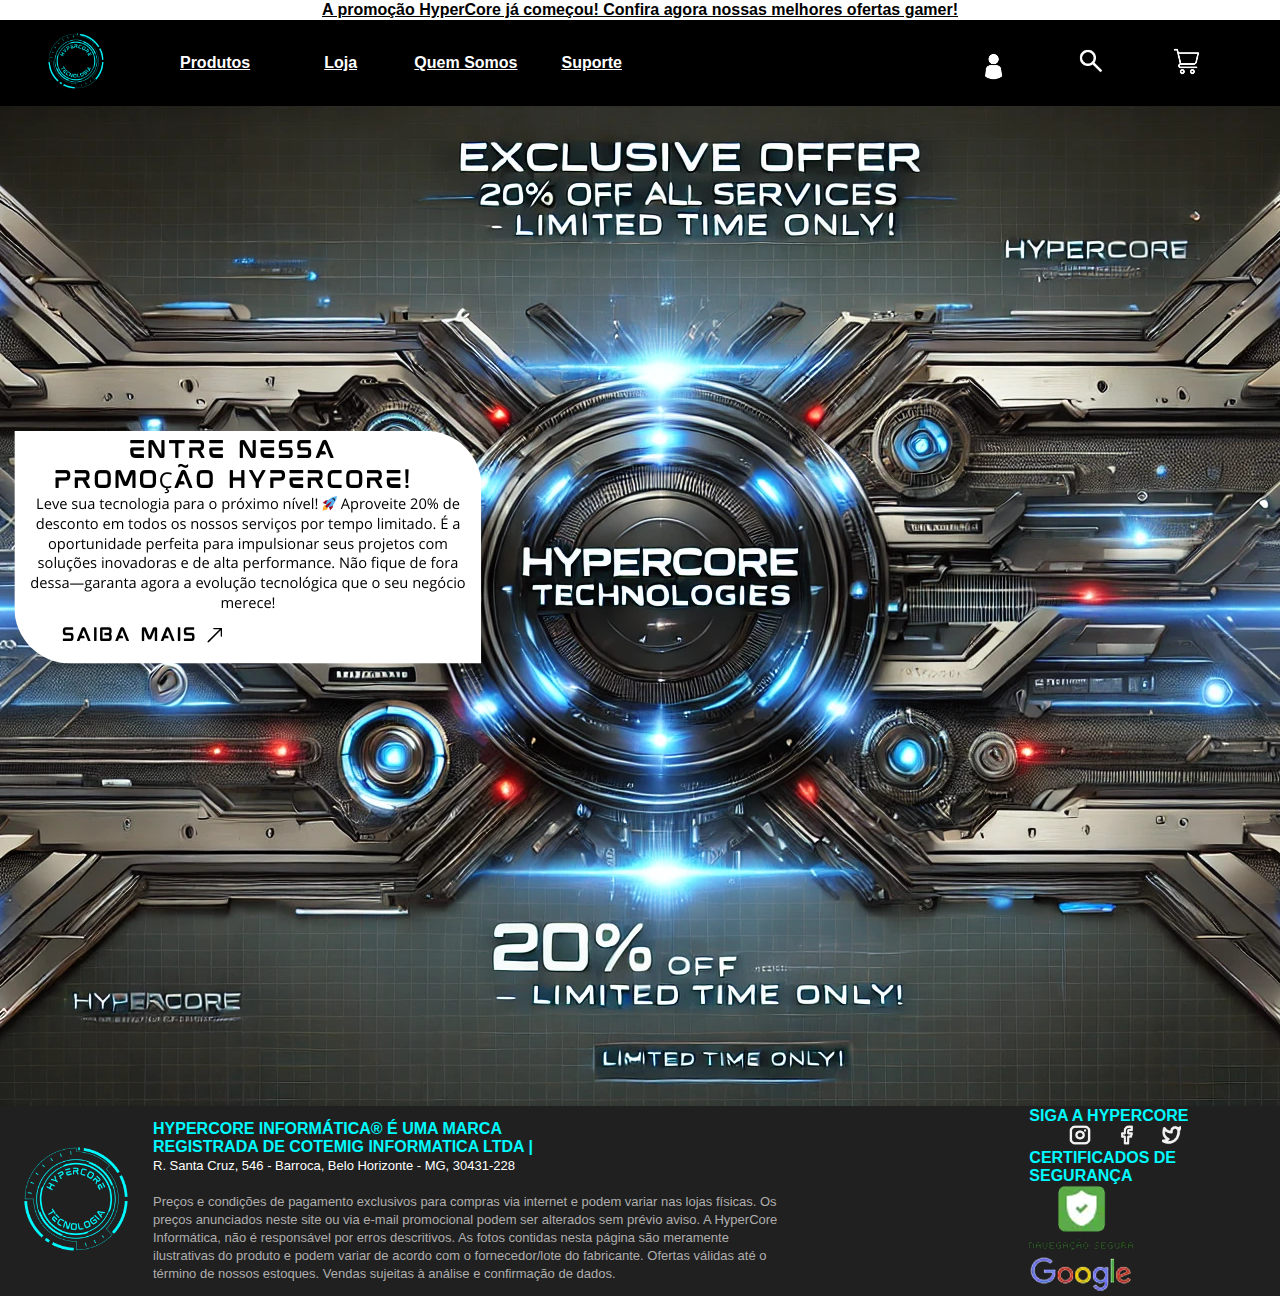
<file: index.html>
<!DOCTYPE html>
<html lang="en">
<head>
    <meta charset="UTF-8">
    <meta name="viewport" content="width=device-width, initial-scale=1.0">
    <link rel="stylesheet" href="style.css">
    <title>Document</title>
</head>
<body>
    
    <table cellspacing="0" >
    </tr>
    <tr class="promocao">
        <td colspan="10"><a href="loja.html" class="promocao">A promoção HyperCore já começou! Confira agora nossas melhores ofertas gamer!</td>
         
    </tr>
        </tr>
        <tr class="cabecalho"> 
            <td class="direita2"><a href="index.html" ><img src="Logo HyperCore.png" class="direita2"></td>
            <td class="white2"><a href="podruto.html" class="white2">Produtos</td>
            <td class="white2"><a href="loja.html" class="white2">Loja</td>
            <td class="white2"><a href="quemsomos.html" class="white2">Quem Somos</td>
            <td class="white2"><a href="suporte.html" class="white2">Suporte</td>
            <td></td>
            <td></td>
            <td class="direita"><img src="login (1).png" class="login"></td>
            <td class=""><img src="search.png" class="searchh"></td>
            <td class="esquerda"><img src="Logotipo circular futurista de tecnologia azul e preto (1).png" class="login"></td>
        </tr>
        <tr class="meio">
            <td colspan="10"><a href="loja.html" ><img src="login (2).png">
            
        </tr>
        
        <tr class ="rodape">
            <td class="direita3"><a href="index.html" ><img src="Logo HyperCore.png" class="direita3"></td>
            <td colspan="7"  class="esquerda"> <span class="azul">  HYPERCORE INFORMÁTICA® É UMA MARCA <br> REGISTRADA DE COTEMIG INFORMATICA LTDA |</span> <br>
               <span class="white"> R. Santa Cruz, 546 - Barroca, Belo Horizonte - MG, 30431-228 </span> <br>
                <br>
              <span class="gray">  Preços e condições de pagamento exclusivos para compras via internet e podem variar nas lojas físicas. Os  <br>
                preços anunciados neste site ou via e-mail promocional podem ser alterados sem prévio 
                aviso. A HyperCore <br>
                 Informática, não é responsável por erros descritivos. As fotos contidas nesta página são meramente <br>
                ilustrativas do produto e podem variar de acordo com o fornecedor/lote do fabricante. 
                Ofertas válidas até o <br> término de nossos estoques. Vendas sujeitas à análise e confirmação de dados. </span>
                
                
            </td>
            <td colspan="3"> <span class="azul"> SIGA A HYPERCORE </span> <br>
                <span class="tamanho"><img src="Instagram.png" class="tamanho"> </span>
            </span class="tamanho"><img src="Facebook.png" class="tamanho"></span>
        </span class="tamanho"><img src="Twitter.png" class="tamanho" alt=""></span> <br>
        <span class="azul">CERTIFICADOS DE SEGURANÇA </span> <br>
        <img src="image 2 (1).png" alt="">

    
                
            </td>

            
            
        </tr>
    </table>
</body>
</html>
</file>
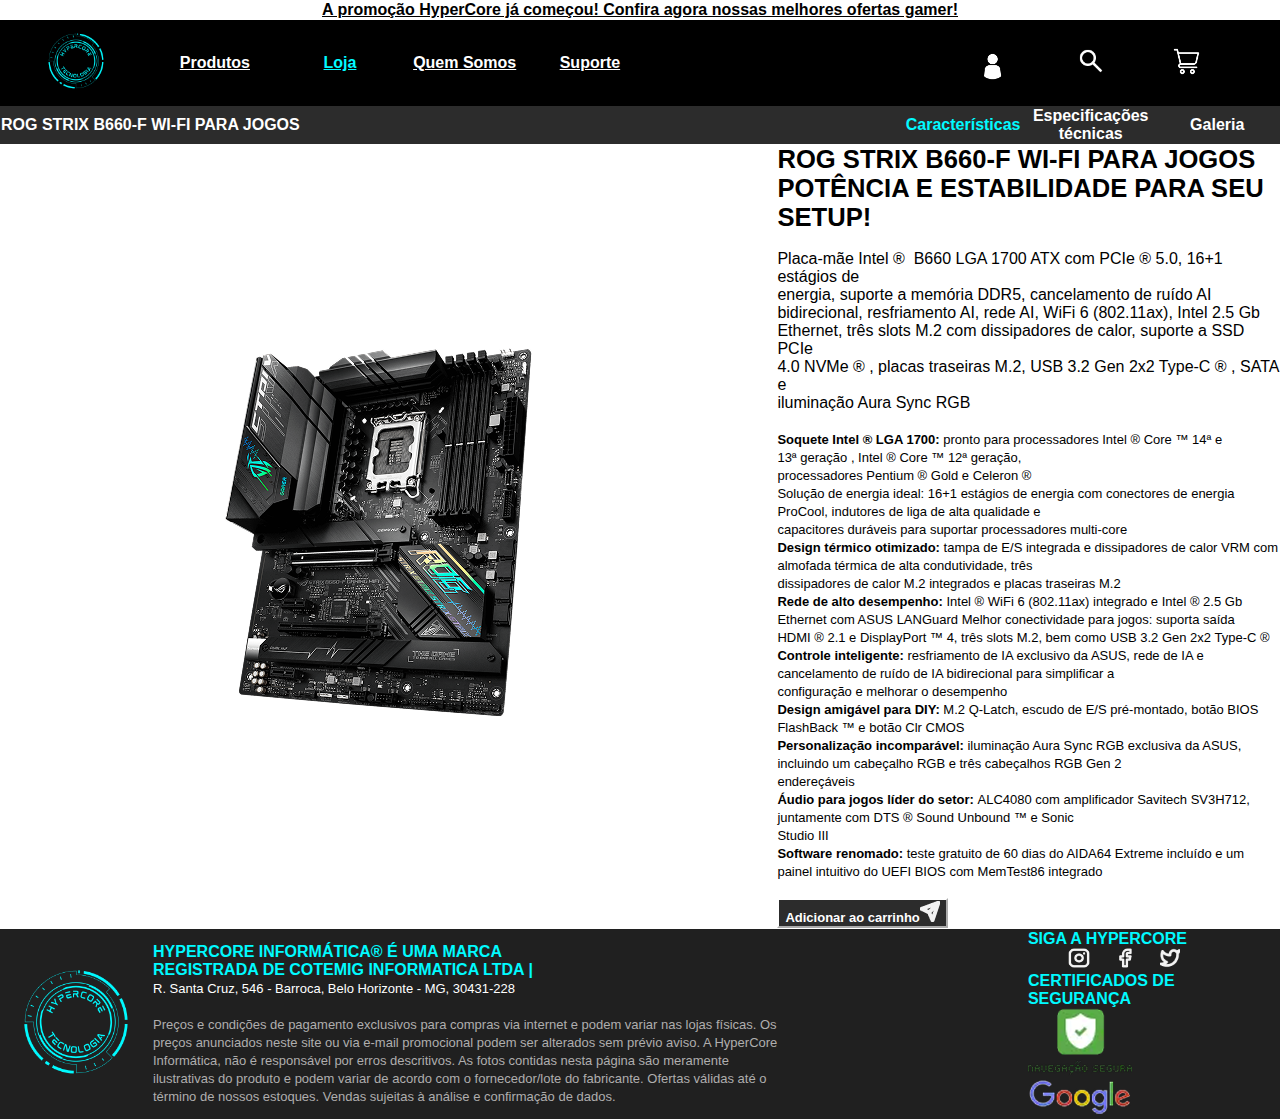
<file: loja.html>
<!DOCTYPE html>
<html lang="en">
<head>
    <meta charset="UTF-8">
    <meta name="viewport" content="width=device-width, initial-scale=1.0">
    <link rel="stylesheet" href="style.css">
    <title>Document</title>
    
</head>
<body>
    <table cellspacing="0" >
    </tr>
    <tr class="promocao">
        <td colspan="10"><a href="loja.html" class="promocao">A promoção HyperCore já começou! Confira agora nossas melhores ofertas gamer!</td>
      
    </tr>
        </tr>
        <tr class="cabecalho"> 
            <td class="direita2"><a href="index.html" ><img src="Logo HyperCore.png" class="direita2"></td>
            <td class="white2"><a href="podruto.html" class="white2">Produtos</td>
            <td class="azul"><a href="loja.html" class="azul">Loja</td>
            <td class="white2"><a href="quemsomos.html" class="white2">Quem Somos</td>
            <td class="white2"><a href="suporte.html" class="white2">Suporte</td>
            <td></td>
            <td></td>
            <td class="direita"><img src="login (1).png" class="login"></td>
            <td class=""><img src="search.png" class="searchh"></td>
            <td class="esquerda"><img src="Logotipo circular futurista de tecnologia azul e preto (1).png" class="login"></td>
        </tr>
            <tr>
                <td class="cabecalho3" colspan="7">ROG STRIX B660-F WI-FI PARA JOGOS</t>
                <td class="azul3" colspan="1">Características</td>
                <td class="white5" colspan="1">Especificações técnicas</td>
                <td class="white5" colspan="1">Galeria</td>
                
                
            </tr>
            <tr class="">
                <td class="centro" colspan="6"><img src="ROG-Strix-B660-F-Gaming 1.png" alt=""></td>
                <td colspan="4"><span class="black3">ROG STRIX B660-F WI-FI PARA JOGOS </span> <br>
                   <span class="black3">POTÊNCIA E ESTABILIDADE PARA SEU SETUP! </span> <br>
                    <br>
                   <span class="black4"> Placa-mãe Intel ®  B660 LGA 1700 ATX com PCIe ® 5.0, 16+1 estágios de <br>
                    energia, suporte a memória DDR5, cancelamento de ruído AI <br>
                    bidirecional, resfriamento AI, rede AI, WiFi 6 (802.11ax), Intel 2.5 Gb <br>
                     Ethernet, três slots M.2 com dissipadores de calor, suporte a SSD PCIe <br>
                      4.0 NVMe ® , placas traseiras M.2, USB 3.2 Gen 2x2 Type-C ® , SATA e <br>
                      iluminação Aura Sync RGB </span><br>
                      <br>
                      <span class="black5"><span class="bold">Soquete Intel ® LGA 1700:</span> pronto para processadores Intel ® Core ™ 14ª e 13ª geração , Intel ® Core ™ 12ª geração,<br>
                       processadores Pentium ® Gold e Celeron ® <br>
Solução de energia ideal: 16+1 estágios de energia com conectores de energia ProCool, indutores de liga de alta qualidade  e <br>
capacitores duráveis ​​para suportar processadores multi-core <br>
<span class="bold" >Design térmico otimizado:</span> tampa de E/S integrada e dissipadores de calor VRM com almofada térmica de alta condutividade, três <br>
dissipadores de calor M.2 integrados e placas traseiras M.2 <br>
<span class="bold">Rede de alto desempenho:</span> Intel ® WiFi 6 (802.11ax) integrado e Intel ® 2.5 Gb Ethernet com ASUS LANGuard
Melhor conectividade para jogos: suporta saída HDMI ® 2.1 e DisplayPort ™ 4, três slots M.2, bem como USB 3.2 Gen 2x2 Type-C ®
<span class="bold">Controle inteligente:</span> resfriamento de IA exclusivo da ASUS, rede de IA e cancelamento de ruído de IA bidirecional para simplificar a <br>
configuração e melhorar o desempenho <br>
<span class="bold">Design amigável para DIY:</span> M.2 Q-Latch, escudo de E/S pré-montado, botão BIOS FlashBack ™ e botão Clr CMOS <br>
<span class="bold">Personalização incomparável:</span> iluminação Aura Sync RGB exclusiva da ASUS, incluindo um cabeçalho RGB e três cabeçalhos RGB Gen 2 <br>
endereçáveis <br>
<span class="bold">Áudio para jogos líder do setor:</span> ALC4080 com amplificador Savitech SV3H712, juntamente com DTS ® Sound Unbound ™ e Sonic <br>
Studio III <br>
<span class="bold">Software renomado:</span> teste gratuito de 60 dias do AIDA64 Extreme incluído e um painel intuitivo do UEFI BIOS com MemTest86 integrado 
</span> <br>
<br>
<button class="black6" type="submit">Adicionar ao carrinho<img src="Send.png" alt=""></button>

                </td>
                
    
            </tr>
           
            </tr><tr class ="rodape">
                <td class="direita3"><a href="index.html" ><img src="Logo HyperCore.png" class="direita3"></td>
                <td colspan="7"  class="esquerda"> <span class="azul">  HYPERCORE INFORMÁTICA® É UMA MARCA <br> REGISTRADA DE COTEMIG INFORMATICA LTDA |</span> <br>
                   <span class="white"> R. Santa Cruz, 546 - Barroca, Belo Horizonte - MG, 30431-228 </span> <br>
                    <br>
                  <span class="gray">  Preços e condições de pagamento exclusivos para compras via internet e podem variar nas lojas físicas. Os  <br>
                    preços anunciados neste site ou via e-mail promocional podem ser alterados sem prévio 
                    aviso. A HyperCore <br>
                     Informática, não é responsável por erros descritivos. As fotos contidas nesta página são meramente <br>
                    ilustrativas do produto e podem variar de acordo com o fornecedor/lote do fabricante. 
                    Ofertas válidas até o <br> término de nossos estoques. Vendas sujeitas à análise e confirmação de dados. </span>
                    
                    
                </td>
                <td colspan="3"> <span class="azul"> SIGA A HYPERCORE </span> <br>
                    <span class="tamanho"><img src="Instagram.png" class="tamanho"> </span>
                </span class="tamanho"><img src="Facebook.png" class="tamanho"></span>
            </span class="tamanho"><img src="Twitter.png" class="tamanho" alt=""></span> <br>
            <span class="azul">CERTIFICADOS DE SEGURANÇA </span> <br>
            <img src="image 2 (1).png" alt="">
    
        </table>
</body>
</html>
</file>
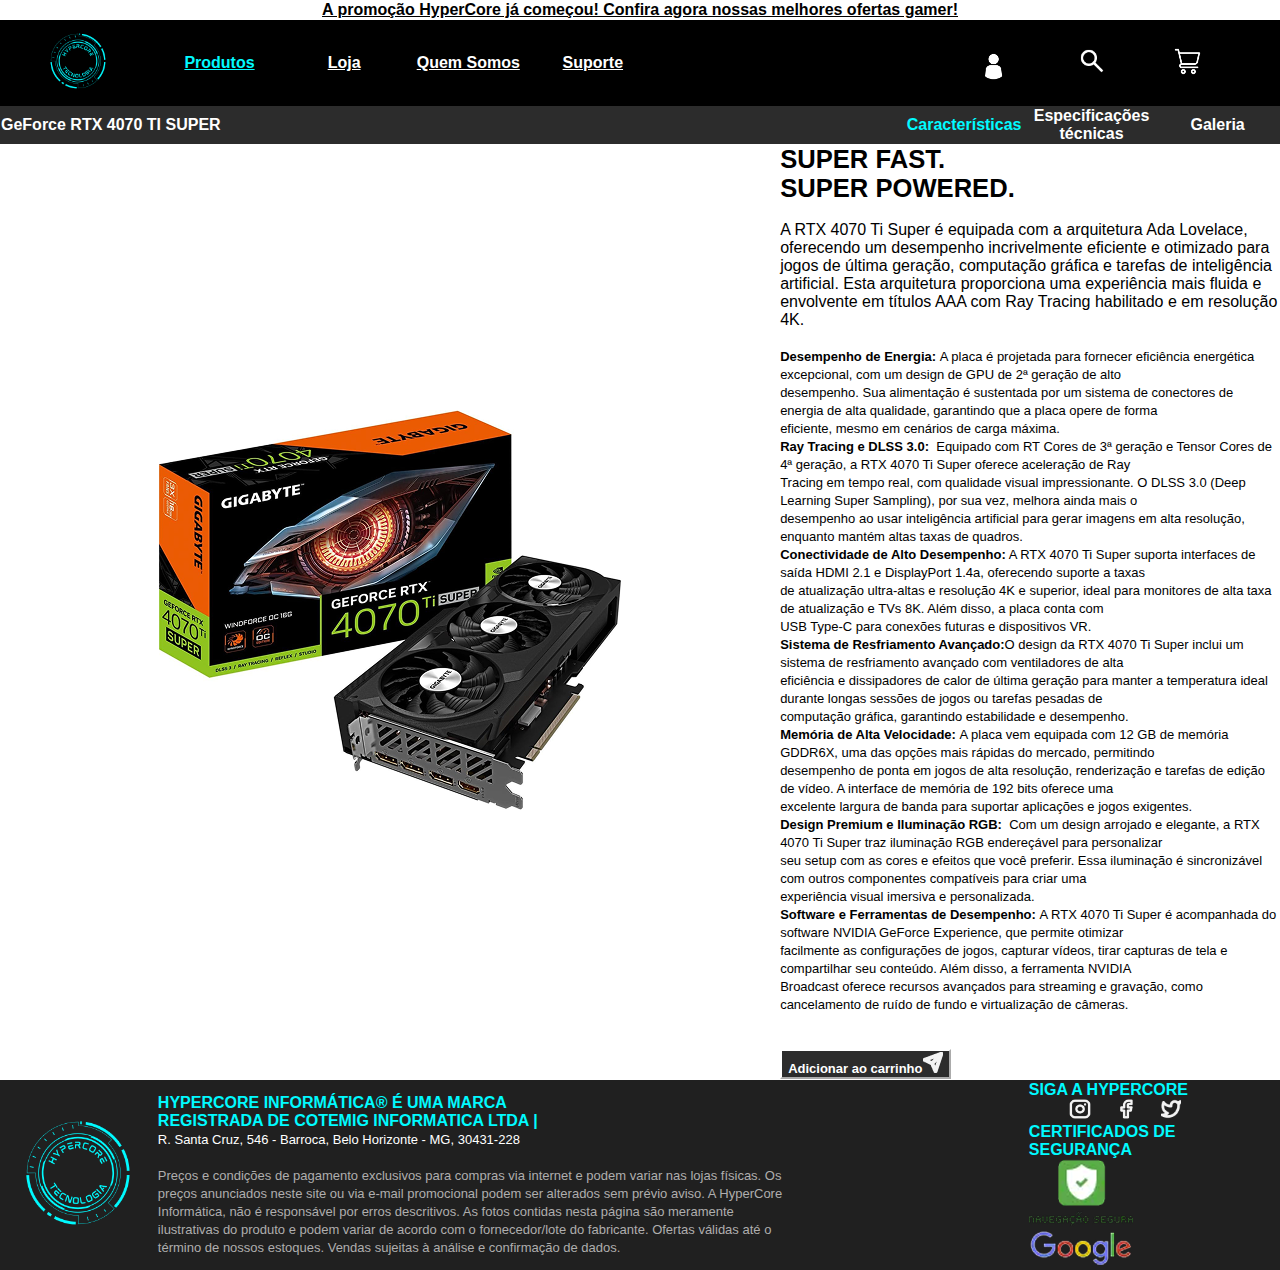
<file: podruto.html>
<!DOCTYPE html>
<html lang="en">
<head>
    <meta charset="UTF-8">
    <meta name="viewport" content="width=device-width, initial-scale=1.0">
    <title>Document</title>
    <link rel="stylesheet" href="style.css">
</head>
<body>
</head>
<body>
    <table cellspacing="0">
    </tr>
    <tr class="promocao">
        <td colspan="10"><a href="loja.html" class="promocao">A promoção HyperCore já começou! Confira agora nossas melhores ofertas gamer!</td>
      
    </tr>
        <tr class="cabecalho"> 
            <td class="direita2"><a href="index.html" ><img src="Logo HyperCore.png" class="direita2"></td>
            <td class="azul"><a href="podruto.html" class="azul">Produtos</td>
            <td class="white2"><a href="loja.html" class="white2">Loja</td>
            <td class="white2"><a href="quemsomos.html" class="white2">Quem Somos</td>
            <td class="white2"><a href="suporte.html" class="white2">Suporte</td>
            <td></td>
            <td></td>
            <td class="direita"><img src="login (1).png" class="login"></td>
            <td class=""><img src="search.png" class="searchh"></td>
            <td class="esquerda"><img src="Logotipo circular futurista de tecnologia azul e preto (1).png" class="login"></td>
            <tr>
                <td class="cabecalho3" colspan="7">GeForce RTX 4070 TI SUPER</t>
                <td class="azul3" colspan="1">Características</td>
                <td class="white5" colspan="1">Especificações técnicas</td>
                <td class="white5" colspan="1">Galeria</td>
                
                
            </tr>
            <tr class="">
                <td class="centro" colspan="6"><img src="71bO6YPZAcL 1.png" alt=""></td>
                <td colspan="4"><span class="black3">SUPER FAST.</span> <br>
                   <span class="black3">SUPER POWERED.</span> <br>
                    <br>
                   <span class="black4"> A RTX 4070 Ti Super é equipada com a arquitetura Ada Lovelace,  <br>
                    oferecendo um desempenho incrivelmente eficiente e otimizado para <br>
                    jogos de última geração, computação gráfica e tarefas de inteligência <br>
                    artificial. Esta arquitetura proporciona uma experiência mais fluida e  <br>
                    envolvente em títulos AAA com Ray Tracing habilitado e em resolução <br>
                    4K. </span><br>
                      <br>
                      <span class="black5"><span class="bold">Desempenho de Energia: </span> A placa é projetada para fornecer eficiência energética excepcional, com um design de GPU de 2ª geração de alto <br>
                      desempenho. Sua alimentação é sustentada por um sistema de conectores de energia de alta qualidade, garantindo que a placa opere de forma  <br>
                      eficiente, mesmo em cenários de carga máxima. <br>
<span class="bold" >Ray Tracing e DLSS 3.0:</span>  Equipado com RT Cores de 3ª geração e Tensor Cores de 4ª geração, a RTX 4070 Ti Super oferece aceleração de Ray <br>
Tracing em tempo real, com qualidade visual impressionante. O DLSS 3.0 (Deep Learning Super Sampling), por sua vez, melhora ainda mais o  <br>
desempenho ao usar inteligência artificial para gerar imagens em alta resolução, enquanto mantém altas taxas de quadros. <br>
<span class="bold">Conectividade de Alto Desempenho:</span>  A RTX 4070 Ti Super suporta interfaces de saída HDMI 2.1 e DisplayPort 1.4a, oferecendo suporte a taxas  <br>
de atualização ultra-altas e resolução 4K e superior, ideal para monitores de alta taxa de atualização e TVs 8K. Além disso, a placa conta com   <br>
USB Type-C para conexões futuras e dispositivos VR. <br>
<span class="bold">Sistema de Resfriamento Avançado:</span>O design da RTX 4070 Ti Super inclui um sistema de resfriamento avançado com ventiladores de alta  <br>
eficiência e dissipadores de calor de última geração para manter a temperatura ideal durante longas sessões de jogos ou tarefas pesadas de <br>
computação gráfica, garantindo estabilidade e desempenho. <br>
<span class="bold">Memória de Alta Velocidade:</span> A placa vem equipada com 12 GB de memória GDDR6X, uma das opções mais rápidas do mercado, permitindo  <br>
desempenho de ponta em jogos de alta resolução, renderização e tarefas de edição de vídeo. A interface de memória de 192 bits oferece uma <br>
excelente largura de banda para suportar aplicações e jogos exigentes. <br>
<span class="bold">Design Premium e Iluminação RGB:</span>  Com um design arrojado e elegante, a RTX 4070 Ti Super traz iluminação RGB endereçável para personalizar<br>
seu setup com as cores e efeitos que você preferir. Essa iluminação é sincronizável com outros componentes compatíveis para criar uma <br>
experiência visual imersiva e personalizada. <br>
<span class="bold">Software e Ferramentas de Desempenho:</span> A RTX 4070 Ti Super é acompanhada do software NVIDIA GeForce Experience, que permite otimizar  <br>
facilmente as configurações de jogos, capturar vídeos, tirar capturas de tela e compartilhar seu conteúdo. Além disso, a ferramenta NVIDIA <br>
Broadcast oferece recursos avançados para streaming e gravação, como cancelamento de ruído de fundo e virtualização de câmeras.<br>
</span> <br>
<br>
<button class="black6" type="submit">Adicionar ao carrinho<img src="Send.png" alt=""></button>

                </td>
            </tr><tr class ="rodape">
                <td class="direita3"><a href="index.html" ><img src="Logo HyperCore.png" class="direita3"></td>
                <td colspan="7"  class="esquerda"> <span class="azul">  HYPERCORE INFORMÁTICA® É UMA MARCA <br> REGISTRADA DE COTEMIG INFORMATICA LTDA |</span> <br>
                   <span class="white"> R. Santa Cruz, 546 - Barroca, Belo Horizonte - MG, 30431-228 </span> <br>
                    <br>
                  <span class="gray">  Preços e condições de pagamento exclusivos para compras via internet e podem variar nas lojas físicas. Os  <br>
                    preços anunciados neste site ou via e-mail promocional podem ser alterados sem prévio 
                    aviso. A HyperCore <br>
                     Informática, não é responsável por erros descritivos. As fotos contidas nesta página são meramente <br>
                    ilustrativas do produto e podem variar de acordo com o fornecedor/lote do fabricante. 
                    Ofertas válidas até o <br> término de nossos estoques. Vendas sujeitas à análise e confirmação de dados. </span>
                    
                    
                </td>
                <td colspan="3"> <span class="azul"> SIGA A HYPERCORE </span> <br>
                    <span class="tamanho"><img src="Instagram.png" class="tamanho"> </span>
                </span class="tamanho"><img src="Facebook.png" class="tamanho"></span>
            </span class="tamanho"><img src="Twitter.png" class="tamanho" alt=""></span> <br>
            <span class="azul">CERTIFICADOS DE SEGURANÇA </span> <br>
            <img src="image 2 (1).png" alt="">
    
        </table>
</body>
</html>
</body>
</html>
</file>
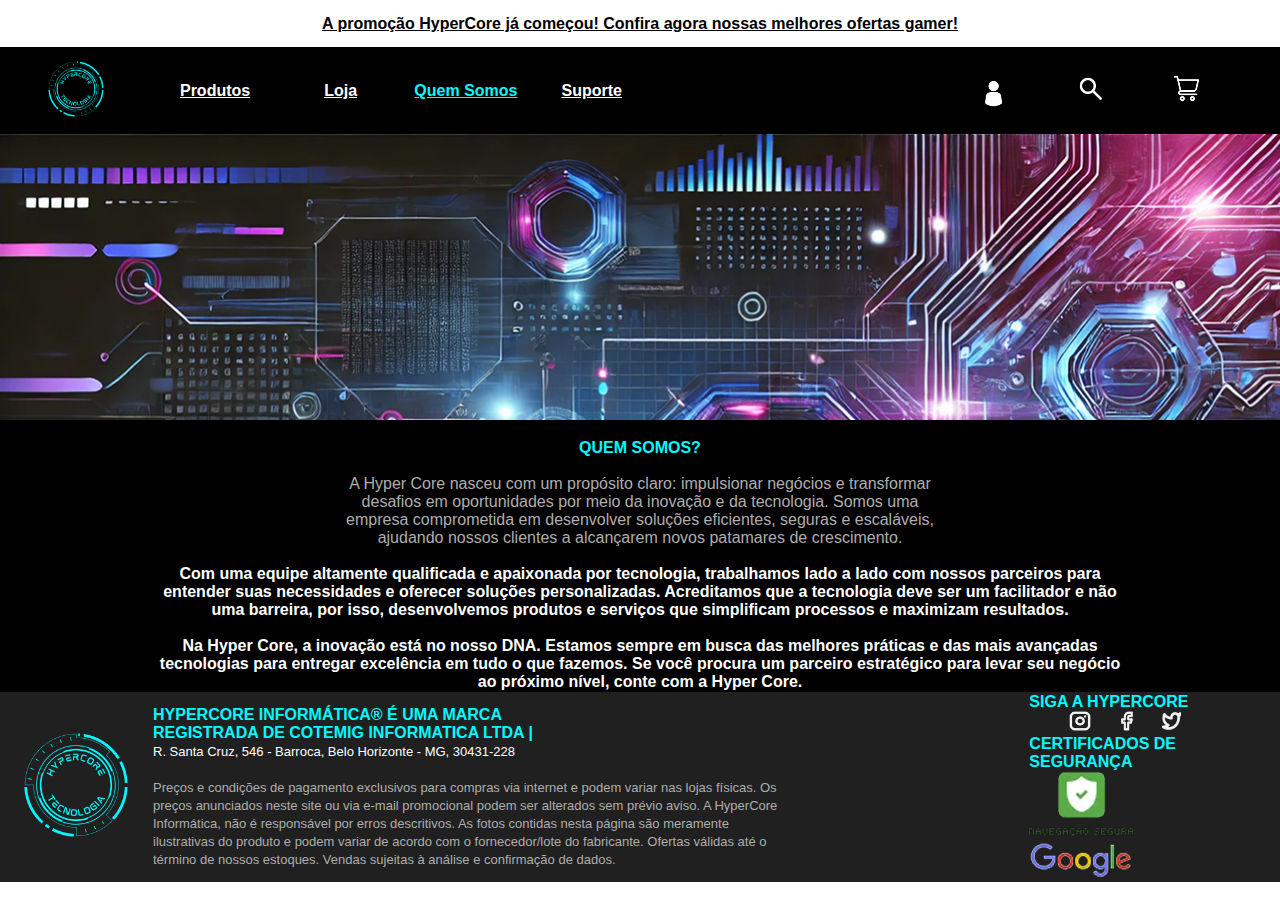
<file: quemsomos.html>
<!DOCTYPE html>
<html lang="en">
<head>
    <meta charset="UTF-8">
    <meta name="viewport" content="width=device-width, initial-scale=1.0">
    <link rel="stylesheet" href="style.css">
    <title>Document</title>
    
</head>
<body>
    <table cellspacing="0" >
    </tr> 
    <tr class="promocao">
    <td colspan="10"><a href="loja.html" class="promocao">A promoção HyperCore já começou! Confira agora nossas melhores ofertas gamer!</td>
  
    </tr>
        </tr>
        <tr class="cabecalho"> 
            <td class="direita2"><a href="index.html" ><img src="Logo HyperCore.png" class="direita2"></td>
            <td class="white2"><a href="podruto.html" class="white2">Produtos</td>
            <td class="white2"><a href="loja.html" class="white2">Loja</td>
            <td class="azul"><a href="quemsomos.html" class="azul">Quem Somos</td>
            <td class="white2"><a href="suporte.html" class="white2">Suporte</td>
            <td></td>
            <td></td>
            <td class="direita"><img src="login (1).png" class="login"></td>
            <td class=""><img src="search.png" class="searchh"></td>
            <td class="esquerda"><img src="Logotipo circular futurista de tecnologia azul e preto (1).png" class="login"></td>
        </tr>
            <tr class="meio2">
                <td></td>
                <td></td>
                <td></td>
                <td></td>
                <td></td>
                <td></td>
                <td></td>
                <td></td>
                <td></td>
                <td></td>
            </tr>
            <tr class="cabecalho">
                <td colspan="10"><br>
                    <span class="azul">QUEM SOMOS?</span><br>
                    <br>
                    <span class="gray2">A Hyper Core nasceu com um propósito claro: impulsionar negócios e transformar <br>
                    desafios em oportunidades por meio da inovação e da tecnologia. Somos uma <br>
                    empresa comprometida em desenvolver soluções eficientes, seguras e escaláveis,<br>
                    ajudando nossos clientes a alcançarem novos patamares de crescimento. </span> <br>
                    <br>
                     <span class="white3"> Com uma equipe altamente qualificada e apaixonada por tecnologia, trabalhamos lado a lado com nossos parceiros para <br>
                    entender suas necessidades e oferecer soluções personalizadas. Acreditamos que a tecnologia deve ser um facilitador e não <br>
                    uma barreira, por isso, desenvolvemos produtos e serviços que simplificam processos e maximizam resultados. <br>
                         <br>
                         Na Hyper Core, a inovação está no nosso DNA. Estamos sempre em busca das melhores práticas e das mais avançadas <br>
                          tecnologias para entregar excelência em tudo o que fazemos. Se você procura um parceiro estratégico para levar seu negócio <br>
                          ao próximo nível, conte com a Hyper Core.
                        </span>
                        <br>
                        
                </td>
              
            </tr>
          
            </tr><tr class ="rodape">
                <td class="direita3"><a href="index.html" ><img src="Logo HyperCore.png" class="direita3"></td>
                <td colspan="7"  class="esquerda"> <span class="azul">  HYPERCORE INFORMÁTICA® É UMA MARCA <br> REGISTRADA DE COTEMIG INFORMATICA LTDA |</span> <br>
                   <span class="white"> R. Santa Cruz, 546 - Barroca, Belo Horizonte - MG, 30431-228 </span> <br>
                    <br>
                  <span class="gray">  Preços e condições de pagamento exclusivos para compras via internet e podem variar nas lojas físicas. Os  <br>
                    preços anunciados neste site ou via e-mail promocional podem ser alterados sem prévio 
                    aviso. A HyperCore <br>
                     Informática, não é responsável por erros descritivos. As fotos contidas nesta página são meramente <br>
                    ilustrativas do produto e podem variar de acordo com o fornecedor/lote do fabricante. 
                    Ofertas válidas até o <br> término de nossos estoques. Vendas sujeitas à análise e confirmação de dados. </span>
                    
                    
                </td>
                <td colspan="3"> <span class="azul"> SIGA A HYPERCORE </span> <br>
                    <span class="tamanho"><img src="Instagram.png" class="tamanho"> </span>
                </span class="tamanho"><img src="Facebook.png" class="tamanho"></span>
            </span class="tamanho"><img src="Twitter.png" class="tamanho" alt=""></span> <br>
            <span class="azul">CERTIFICADOS DE SEGURANÇA </span> <br>
            <img src="image 2 (1).png" alt="">
    
        </table>
</body>
</html>
</file>
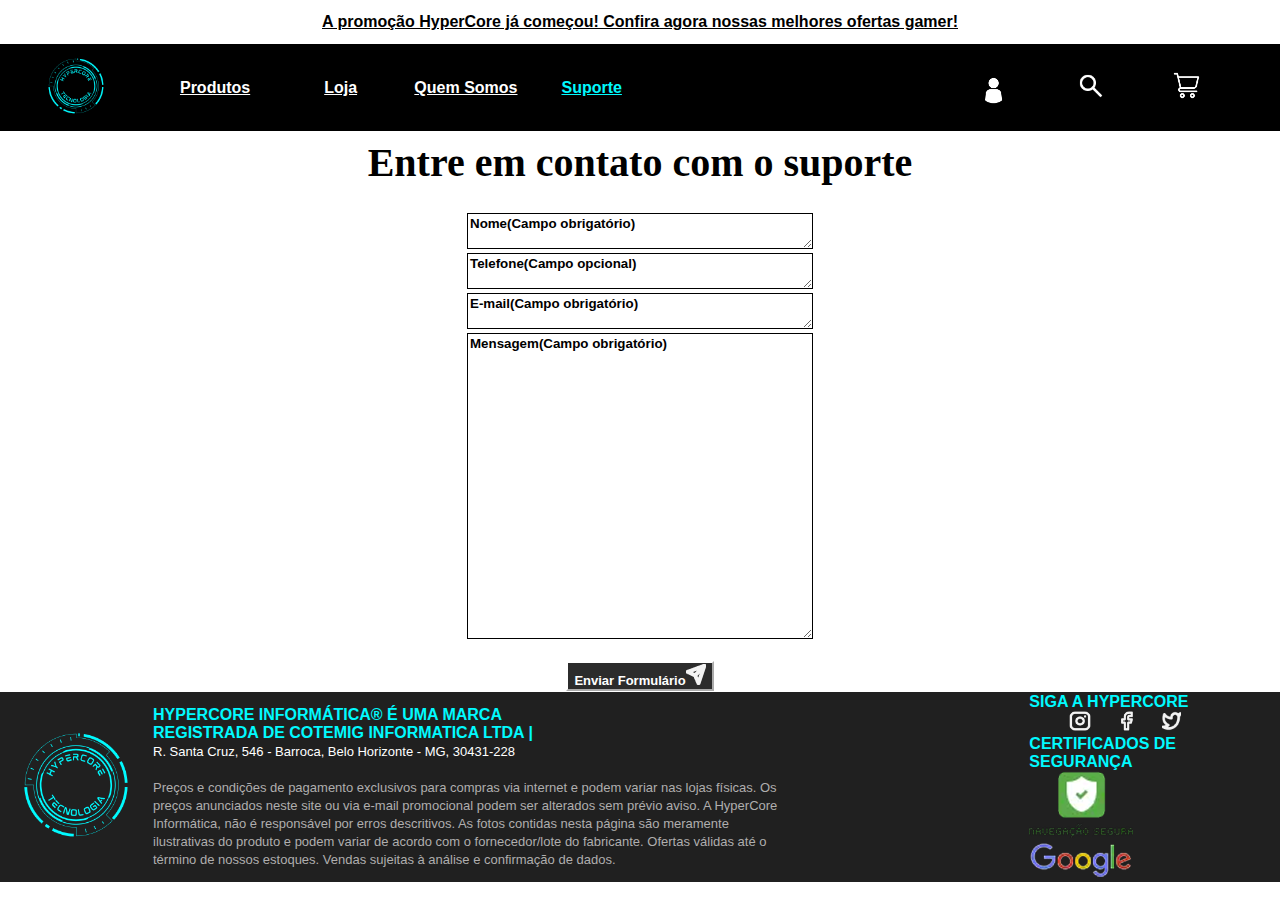
<file: suporte.html>
<!DOCTYPE html>
<html lang="en">
<head>
    <meta charset="UTF-8">
    <meta name="viewport" content="width=device-width, initial-scale=1.0">
    <link rel="stylesheet" href="style.css">
    <title>Document</title>
    
</head>
<body>
    <table cellspacing="0" >
    </tr>
    <tr class="promocao">
        <td colspan="10"><a href="loja.html" class="promocao">A promoção HyperCore já começou! Confira agora nossas melhores ofertas gamer!</td>
      
    </tr>
        </tr>
        <tr class="cabecalho"> 
            <td class="direita2"><a href="index.html" ><img src="Logo HyperCore.png" class="direita2"></td>
            <td class="white2"><a href="podruto.html" class="white2">Produtos</td>
            <td class="white2"><a href="loja.html" class="white2">Loja</td>
            <td class="white2"><a href="quemsomos.html" class="white2">Quem Somos</td>
            <td class="azul"><a href="suporte.html" class="azul">Suporte</td>
            <td></td>
            <td></td>
            <td class="direita"><img src="login (1).png" class="login"></td>
            <td class=""><img src="search.png" class="searchh"></td>
            <td class="esquerda"><img src="Logotipo circular futurista de tecnologia azul e preto (1).png" class="login"></td>
        </tr>
        <tr>
            <td class="centro2" colspan="10">Entre em contato com o suporte</td>
        </tr>
            <tr>
                <td colspan="10" class="centro"> 
            <form> <br>      
        <textarea class="black" name="" id="" cols="40" rows="">Nome(Campo obrigatório)</textarea> <br>
        <textarea class="black" name="" id="" cols="40" rows="">Telefone(Campo opcional)</textarea> <br>
        <textarea class="black" name="" id="" cols="40" rows="">E-mail(Campo obrigatório)</textarea> <br>
        <textarea class="black" name="" id="" cols="40" rows="20">Mensagem(Campo obrigatório)</textarea> <br>
        <br>
        <button class="black2" type="submit">Enviar Formulário<img src="Send.png" alt=""></button>
       
    </form>
            </td>

            </tr><tr class ="rodape">
                <td class="direita3"><a href="index.html" ><img src="Logo HyperCore.png" class="direita3"></td>
                <td colspan="7"  class="esquerda"> <span class="azul">  HYPERCORE INFORMÁTICA® É UMA MARCA <br> REGISTRADA DE COTEMIG INFORMATICA LTDA |</span> <br>
                   <span class="white"> R. Santa Cruz, 546 - Barroca, Belo Horizonte - MG, 30431-228 </span> <br>
                    <br>
                  <span class="gray">  Preços e condições de pagamento exclusivos para compras via internet e podem variar nas lojas físicas. Os  <br>
                    preços anunciados neste site ou via e-mail promocional podem ser alterados sem prévio 
                    aviso. A HyperCore <br>
                     Informática, não é responsável por erros descritivos. As fotos contidas nesta página são meramente <br>
                    ilustrativas do produto e podem variar de acordo com o fornecedor/lote do fabricante. 
                    Ofertas válidas até o <br> término de nossos estoques. Vendas sujeitas à análise e confirmação de dados. </span>
                    
                    
                </td>
                <td colspan="3"> <span class="azul"> SIGA A HYPERCORE </span> <br>
                    <span class="tamanho"><img src="Instagram.png" class="tamanho"> </span>
                </span class="tamanho"><img src="Facebook.png" class="tamanho"></span>
            </span class="tamanho"><img src="Twitter.png" class="tamanho" alt=""></span> <br>
            <span class="azul">CERTIFICADOS DE SEGURANÇA </span> <br>
            <img src="image 2 (1).png" alt="">
    
        </table>
</body>
</html>
</file>
<file: style.css>
/*tr*6>td*10 criacao da tabela*/  

table{
    width: 100%;
    height: 98vh;
}
body {
    margin: 0%;
}
td{
    width: 10%;
    height: 10%;
}

.cabecalho{
    background-color:black;
    color: white;
    text-align: center;
    font-family: Arial, Helvetica, sans-serif;
    font-size: medium;
    font-weight: bold;
    
    
    
}
.cabecalho2{
    background-color: white;
}

.rodape{
    background-color: rgba(32, 32, 32, 1);
    
    text-align: left;
    font-family: Arial, Helvetica, sans-serif;
    font-size: medium;
    
}
.azul{
    color: rgba(1, 250, 255, 1);
    font-weight: bold;
    text-align: center;
}
.search{
    height: 150px;
}
.login{
    height: 7vh;
    text-align: left;
}
.tamanho{
    height: 20px;
    margin-left: 20px;
}

.direita { 
    text-align: right;
    
}
.esquerda{ text-align: left;

}
.meio{
    background-image: url(DALL·E\ 2025-03-14\ 14.22.20\ -\ A\ high-tech\ and\ visually\ striking\ promotional\ banner\ for\ Hypercore\ Technologies\,\ featuring\ a\ sleek\,\ futuristic\ design\ with\ glowing\ circuits\,\ holograph.webp);
    height: 1000px;
    background-position: 50%;
}

.white{
    color: white;
    font-weight: lighter;
    font-size: small;
    text-align: center;
}
.gray{
    color: rgb(175, 174, 174);
    font-size: small;
    text-align: center;

}
.centro {
    text-align: center;
}
.searchh{
    height: 30px;
}
.direita2 { 
    text-align: center;
    height: 80px;}
    .direita3 { 
        text-align: center;
        height: 150px;}

        .white2{
            color: white;
            font-weight: bold;
        }
        .promocao{
            background-color: white;
            text-align: center;
            color: black;
            height: 5px;
            font-weight: bold;
            font-family: Arial, Helvetica, sans-serif;
        }
        .meio2{
            background-image: url(DALL·E\ 2025-03-21\ 14.29.36\ -\ A\ futuristic\ technology-themed\ background\ featuring\ abstract\ digital\ elements\,\ glowing\ circuits\,\ and\ a\ sleek\,\ modern\ aesthetic.\ The\ color\ scheme\ inclu\ 1.png);
            height: 100%;
        }
        .gray2{
            color: rgb(175, 174, 174);
            text-align: center;
            font-size: medium;
            font-weight: lighter;
            font-family: Arial, Helvetica, sans-serif;
        }
        .white3{
            color: white;
            font-weight: lighter;
            font-family: Arial, Helvetica, sans-serif;
        }
        .black{
         color: black;
         border-color: black;
         background-color: white;
         font-family: Arial, Helvetica, sans-serif;
         font-weight: bold;
        }
        .black2{
            color:white;
            background-color: rgba(44, 44, 44, 1);
            border-color: white;
            font-family: Arial, Helvetica, sans-serif;
            font-weight: bold;
            font-size: small;
           }
    .cabecalho3{
        background-color: rgba(44, 44, 44, 1);
        color: white;
        font-family: Arial, Helvetica, sans-serif;
        text-align: left;
        font-weight: bold;
    }
    .azul3{
        background-color: rgba(44, 44, 44, 1);
        color: rgba(1, 250, 255, 1);
        font-family: Arial, Helvetica, sans-serif;
        text-align: center;
        font-weight: bold;
    }
    .white3{
        color: white;
        font-family: Arial, Helvetica, sans-serif;
        text-align: center;
        font-weight: bold;
    }
    .meio3{
        background-image: url(ROG-Strix-B660-F-Gaming\ 1.png);
        height: 1000%;
        width: 1000%;
    }
    .black3{
        font-family: Arial, Helvetica, sans-serif;
        font-weight: bold;
        color: black;
        font-size: 160%;
    }
    .black4{
        font-family: Arial, Helvetica, sans-serif;
        font-weight: lighter;
        color: black;
        font-size: medium;
    }
    .black5{
        font-family: Arial, Helvetica, sans-serif;
        font-weight: lighter;
        color: black;
       font-size: small;
    }
    .bold{
        font-weight: bold;
    }
    .white5{
        background-color: rgba(44, 44, 44, 1);
        color: white;
        font-family: Arial, Helvetica, sans-serif;
        text-align: center;
        font-weight: bold;
    }
    .centro2{
        text-align: center;
        font-family: cursive;
        font-weight: bold;
        font-size: 250%;

    }
    .carrinho{
        height: 50px;
        background-color: rgba(44, 44, 44, 1);
        color: black;
        text-align: center;
    }
    .black6{
        color:white;
        background-color: rgba(44, 44, 44, 1);
        border-color: white;
        font-family: Arial, Helvetica, sans-serif;
        font-weight: bold;
        font-size: small;
        text-align: center;
    }
</file>
